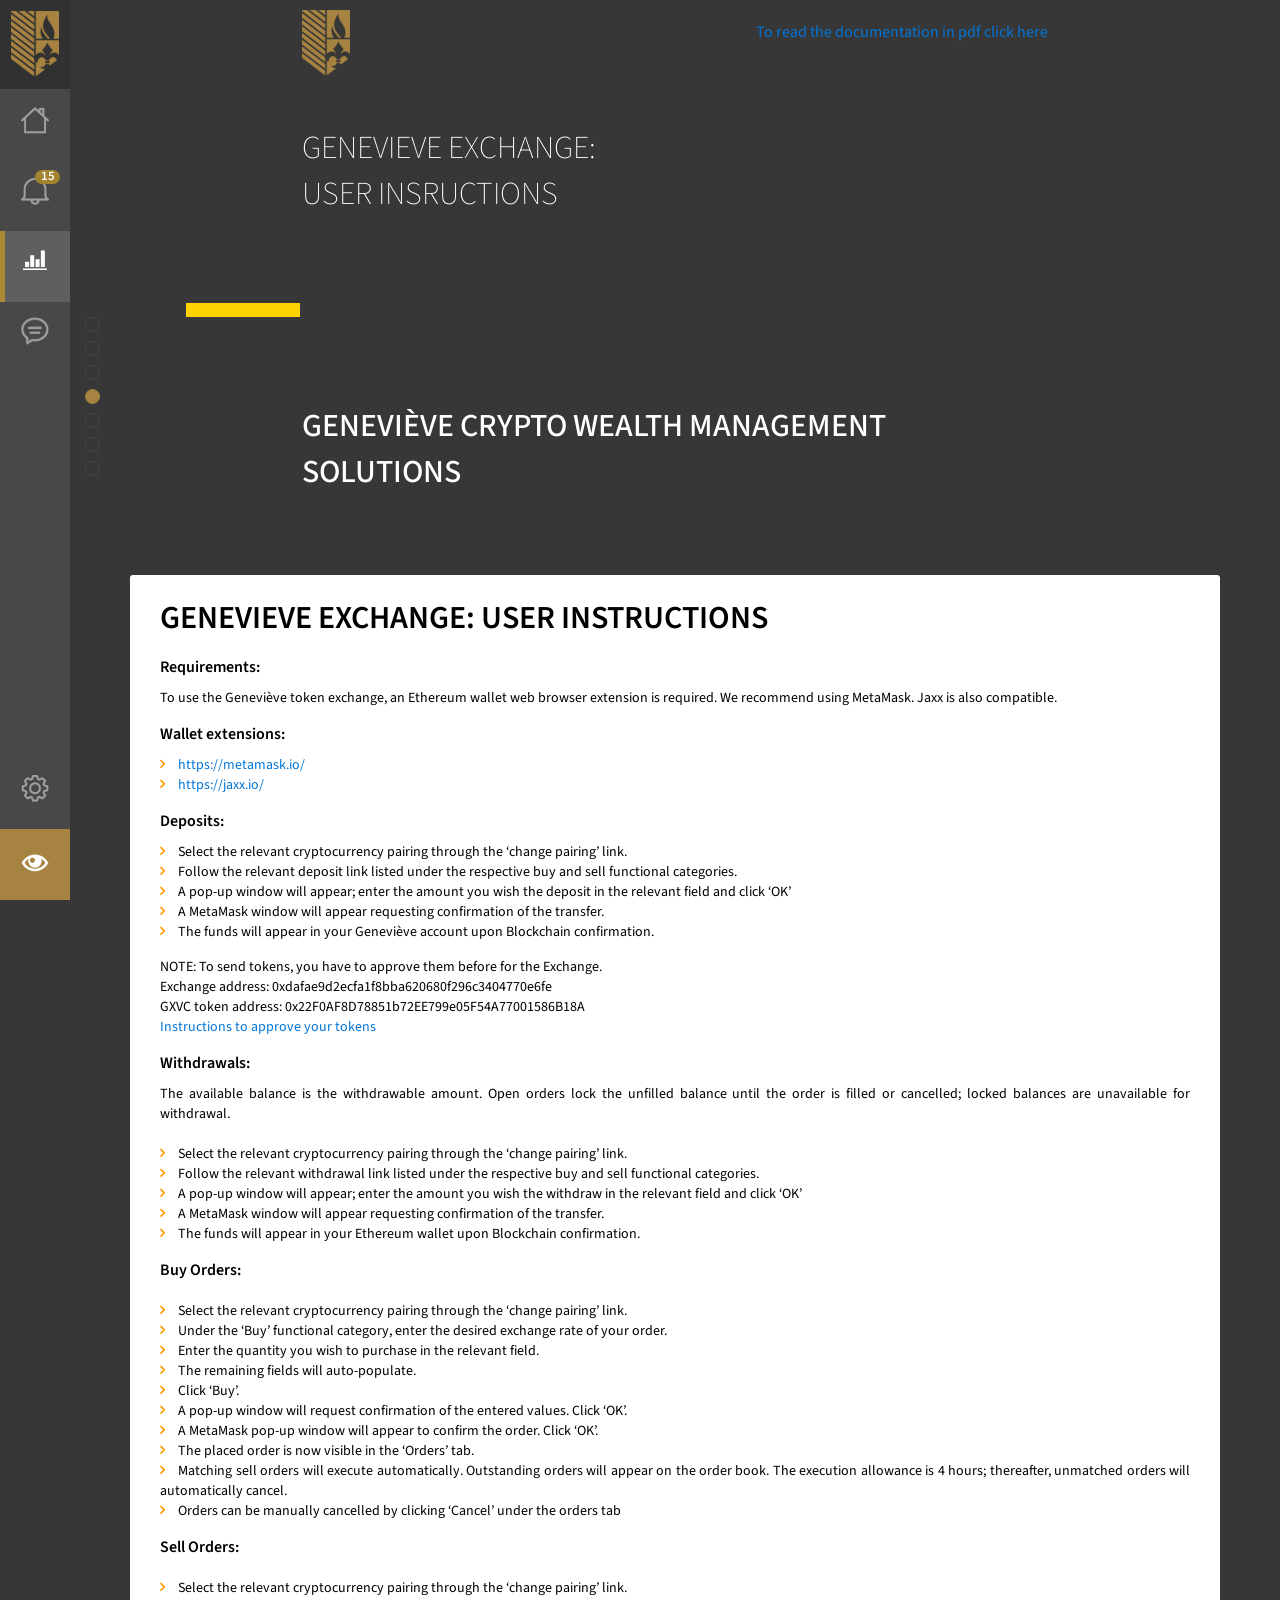
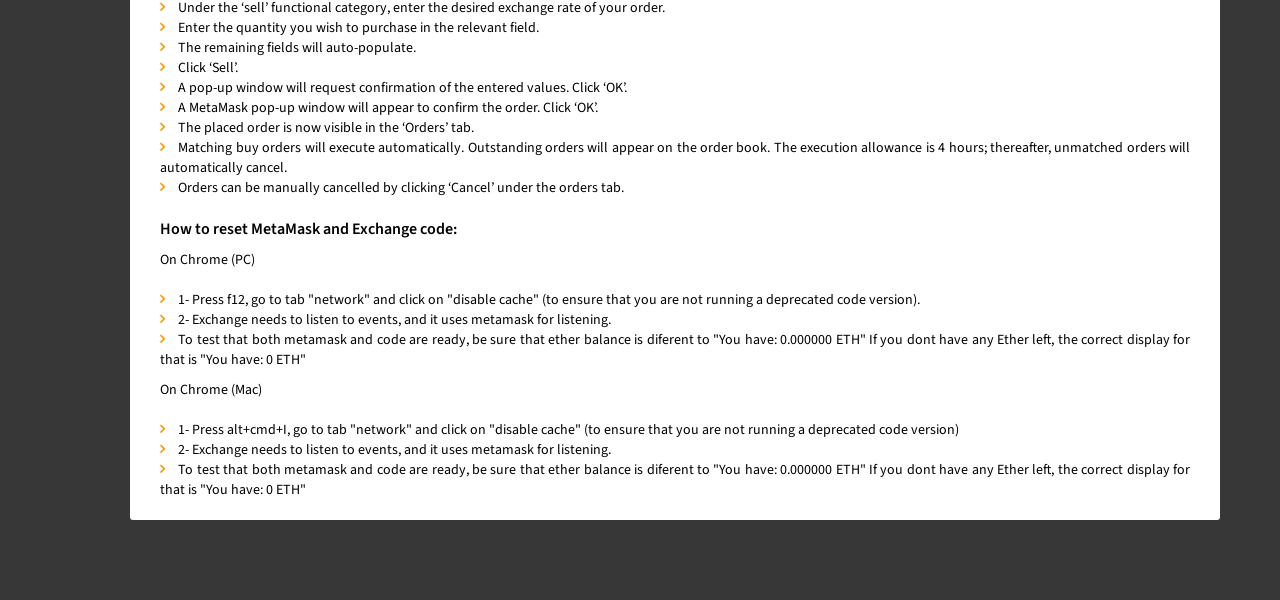
<file: help.html>
<!DOCTYPE html>
<html lang="en">
<head>
<meta charset="utf-8">
<meta http-equiv="X-UA-Compatible" content="IE=edge">
<meta name="description" content="">
<meta name="author" content="">
<meta name="viewport" content="width=device-width, initial-scale=1.0, maximum-scale=1.0, user-scalable=no">
<title>Genevieve Exchange - Alpha release</title>
<!-- Bootstrap -->
<link href="css/bootstrap.min.css" rel="stylesheet" type="text/css" media="all" />
<link href="css/font-awesome.min.css" rel="stylesheet" type="text/css" media="all" />
<link rel="stylesheet" href="css/style.css"  type="text/css" media="all" />
<link rel="stylesheet" href="css/responsive.css"  type="text/css" media="all" />
<link rel="stylesheet" href="css/custom.css"  type="text/css" media="all" />
</head>
<body>
<!-- sidebar navigation -->
<div id="sidenav" class="col-sm-1 col-md-1 sidebar">
  <div class="navigation">
    <ul class="nav nav-sidebar">
      <li class="logo"><a href="#"><img class="img-fluid" src="images/sidebar-logo.png" id="contractAddress" alt="#"></a></li>
      <li><a href="index.html"><span class="icon-img home"></span></a></li>
      <li><a class="alerts" href="#"><span class="pre">15</span><span class="icon-img bell"></span></a></li>
      <li class="active"><a href="#"><span class="icon-img chart"></span></a></li>
      <li><a href="help.html"><span class="icon-img comment"></span></a></li>
    </ul>
    <ul class="nav nav-sidebar nav-bottom">
      <li><a href="#"><span class="icon-img gear"></span></a></li>
      <li class="colored"><a href="#"><span class="icon-img eye"></span></a></li>
    </ul>
  </div>
</div>
<ul class="naviagtion-dots">
	<li><a href="#"></a></li>
	<li><a href="#"></a></li>
	<li><a href="#"></a></li>
	<li><a class="active" href="#"></a></li>
	<li><a href="#"></a></li>
	<li><a href="#"></a></li>
	<li><a href="#"></a></li>
</ul>
<!--  exchange graph section-->
<section class="exchange-graphoo">
	<div class="container-fluid">
		<div class="row fila">
			<div class="offset-md-2 offset-lg-2 col-lg-8 col-md-8 col-sm-12" >
				<div class="col-lg-12 col-md-12 col-sm-12" >
					<img class="img-fluid img-widh" src="images/sidebar-logo.png" alt="GENEVIEVE">
					<a href="pdf/Exchange_User_Instructions.pdf" target="_blank" style="float: right;text-decoration: none;margin-top:10px">To read the documentation in pdf click here</a>
				</div>
				<div class="col-lg-12 col-md-12 col-sm-12" >
					<h2 class="main-title" style="color:white;margin-top: 50px;font-weight: 200;">GENEVIEVE EXCHANGE:</h2>
					<h2 class="main-title"  style="color:white;font-weight: 200;">USER INSRUCTIONS</h2>
				</div>
			</div>
			<div class="offset-md-1 offset-lg-1 col-lg-10 col-md-10 col-sm-12" style="margin-top:70px;margin-bottom:70px">
				<hr style="color: #fdd203;width: 100px; border: solid 7px;float: left;">
			</div>
			<div class="offset-md-2 offset-lg-2 col-lg-8 col-md-8 col-sm-12">
				<div class="col-lg-12 col-md-12 col-sm-12" >
					<h2 class="main-title" style="color:white;">GENEVIÈVE CRYPTO WEALTH MANAGEMENT SOLUTIONS</h2>
				</div>
			</div>
			<div class="col-lg-12 col-md-12 col-sm-12 col-per">
				<div class="col-lg-12 col-md-12 col-sm-12" style="background-color: white;border-radius:3px;padding: 20px 30px;">
					<h2 class="main-title" style="font-weight: 600;">GENEVIEVE EXCHANGE: USER INSTRUCTIONS</h2>
					
					<h6 class="main-title" style="font-weight:600;margin-top:15px;margin-bottom:10px;">Requirements:</h6>
					<p style="text-align: justify;font-size: 14px;">To use the Geneviève token exchange, an Ethereum wallet web browser extension is required. We recommend using MetaMask. Jaxx is also compatible.</p>
				
					<h6 class="main-title" style="font-weight:600;margin-top:15px;margin-bottom:10px;">Wallet extensions:</h6>
					<p style="text-align: justify;font-size: 14px;">
						<i class="fa fa-angle-right" style="color: #FF9800;margin-right: 10px;font-weight: 800;"></i>
						<a href="https://metamask.io/" target="_blank" style="text-decoration:none;">https://metamask.io/</a>
					</p>
					<p style="text-align: justify;font-size: 14px;">
						<i class="fa fa-angle-right" style="color: #FF9800;margin-right: 10px;font-weight: 800;"></i>
						<a href="https://jaxx.io" target="_blank" style="text-decoration:none;">https://jaxx.io/</a>
					</p>
					
					<h6 class="main-title" style="font-weight:600;margin-top:15px;margin-bottom:10px;">Deposits:</h6>
					<p style="text-align: justify;font-size: 14px;">
						<i class="fa fa-angle-right" style="color: #FF9800;margin-right: 10px;font-weight: 800;"></i>
						Select the relevant cryptocurrency pairing through the ‘change pairing’ link. 
					</p>
					<p style="text-align: justify;font-size: 14px;">
						<i class="fa fa-angle-right" style="color: #FF9800;margin-right: 10px;font-weight: 800;"></i>
						Follow the relevant deposit link listed under the respective buy and sell functional categories. 
					</p>
					<p style="text-align: justify;font-size: 14px;">
						<i class="fa fa-angle-right" style="color: #FF9800;margin-right: 10px;font-weight: 800;"></i>
						A pop-up window will appear; enter the amount you wish the deposit in the relevant field and click ‘OK’
					</p>
					<p style="text-align: justify;font-size: 14px;">
						<i class="fa fa-angle-right" style="color: #FF9800;margin-right: 10px;font-weight: 800;"></i>
						A MetaMask window will appear requesting confirmation of the transfer. 
					</p>
					<p style="text-align: justify;font-size: 14px;">
						<i class="fa fa-angle-right" style="color: #FF9800;margin-right: 10px;font-weight: 800;"></i>
						The funds will appear in your Geneviève account upon Blockchain confirmation. 
					</p>
					<p style="text-align: justify;font-size: 14px;margin-top: 15px;">
						NOTE: To send tokens, you have to approve them before for the Exchange.<br>
						Exchange address: 0xdafae9d2ecfa1f8bba620680f296c3404770e6fe<br>
						GXVC token address: 0x22F0AF8D78851b72EE799e05F54A77001586B18A<br>
						<a href="tokens.html">Instructions to approve your tokens</a>
					</p>
					<h6 class="main-title" style="font-weight:600;margin-top:15px;margin-bottom:10px;">Withdrawals:</h6>
					<p style="text-align: justify;font-size: 14px;">The available balance is the withdrawable amount. Open orders lock the unfilled balance until the order is filled or cancelled; locked balances are unavailable for withdrawal.</p>
					<p style="text-align: justify;font-size: 14px;margin-top:20px">
						<i class="fa fa-angle-right" style="color: #FF9800;margin-right: 10px;font-weight: 800;"></i>
						Select the relevant cryptocurrency pairing through the ‘change pairing’ link. 
					</p>
					<p style="text-align: justify;font-size: 14px;">
						<i class="fa fa-angle-right" style="color: #FF9800;margin-right: 10px;font-weight: 800;"></i>
						Follow the relevant withdrawal link listed under the respective buy and sell functional categories. 
					</p>
					<p style="text-align: justify;font-size: 14px;">
						<i class="fa fa-angle-right" style="color: #FF9800;margin-right: 10px;font-weight: 800;"></i>
						 A pop-up window will appear; enter the amount you wish the withdraw in the relevant field and click ‘OK’
					</p>
					<p style="text-align: justify;font-size: 14px;">
						<i class="fa fa-angle-right" style="color: #FF9800;margin-right: 10px;font-weight: 800;"></i>
						A MetaMask window will appear requesting confirmation of the transfer.
					</p>
					<p style="text-align: justify;font-size: 14px;">
						<i class="fa fa-angle-right" style="color: #FF9800;margin-right: 10px;font-weight: 800;"></i>
						The funds will appear in your Ethereum wallet upon Blockchain confirmation.
					</p>
					
					
					<h6 class="main-title" style="font-weight:600;margin-top:15px;margin-bottom:10px;">Buy Orders:</h6>
					<p style="text-align: justify;font-size: 14px;margin-top:20px">
						<i class="fa fa-angle-right" style="color: #FF9800;margin-right: 10px;font-weight: 800;"></i>
						Select the relevant cryptocurrency pairing through the ‘change pairing’ link. 
					</p>
					<p style="text-align: justify;font-size: 14px;">
						<i class="fa fa-angle-right" style="color: #FF9800;margin-right: 10px;font-weight: 800;"></i>
						Under the ‘Buy’ functional category, enter the desired exchange rate of your order. 
					</p>
					<p style="text-align: justify;font-size: 14px;">
						<i class="fa fa-angle-right" style="color: #FF9800;margin-right: 10px;font-weight: 800;"></i>
						Enter the quantity you wish to purchase in the relevant field. 
					</p>
					<p style="text-align: justify;font-size: 14px;">
						<i class="fa fa-angle-right" style="color: #FF9800;margin-right: 10px;font-weight: 800;"></i>
						The remaining fields will auto-populate. 
					</p>
					<p style="text-align: justify;font-size: 14px;">
						<i class="fa fa-angle-right" style="color: #FF9800;margin-right: 10px;font-weight: 800;"></i>
						Click ‘Buy’. 
					</p>
					<p style="text-align: justify;font-size: 14px;">
						<i class="fa fa-angle-right" style="color: #FF9800;margin-right: 10px;font-weight: 800;"></i>
						A pop-up window will request confirmation of the entered values. Click ‘OK’.
					</p>
					<p style="text-align: justify;font-size: 14px;">
						<i class="fa fa-angle-right" style="color: #FF9800;margin-right: 10px;font-weight: 800;"></i>
						A MetaMask pop-up window will appear to confirm the order. Click ‘OK’.
					</p>
					<p style="text-align: justify;font-size: 14px;">
						<i class="fa fa-angle-right" style="color: #FF9800;margin-right: 10px;font-weight: 800;"></i>
						The placed order is now visible in the ‘Orders’ tab. 
					</p>
					<p style="text-align: justify;font-size: 14px;">
						<i class="fa fa-angle-right" style="color: #FF9800;margin-right: 10px;font-weight: 800;"></i>
						Matching sell orders will execute automatically. Outstanding orders will appear on the order book.
						The execution allowance is 4 hours; thereafter, unmatched orders will automatically cancel. 
					</p>
					<p style="text-align: justify;font-size: 14px;">
						<i class="fa fa-angle-right" style="color: #FF9800;margin-right: 10px;font-weight: 800;"></i>
						Orders can be manually cancelled by clicking ‘Cancel’ under the orders tab
					</p>
					
					
					
					<h6 class="main-title" style="font-weight:600;margin-top:15px;margin-bottom:10px;">Sell Orders:</h6>
					<p style="text-align: justify;font-size: 14px;margin-top:20px">
						<i class="fa fa-angle-right" style="color: #FF9800;margin-right: 10px;font-weight: 800;"></i>
						Select the relevant cryptocurrency pairing through the ‘change pairing’ link. 
					</p>
					<p style="text-align: justify;font-size: 14px;">
						<i class="fa fa-angle-right" style="color: #FF9800;margin-right: 10px;font-weight: 800;"></i>
						Under the ‘sell’ functional category, enter the desired exchange rate of your order. 
					</p>
					<p style="text-align: justify;font-size: 14px;">
						<i class="fa fa-angle-right" style="color: #FF9800;margin-right: 10px;font-weight: 800;"></i>
						Enter the quantity you wish to purchase in the relevant field. 
					</p>
					<p style="text-align: justify;font-size: 14px;">
						<i class="fa fa-angle-right" style="color: #FF9800;margin-right: 10px;font-weight: 800;"></i>
						The remaining fields will auto-populate. 
					</p>
					<p style="text-align: justify;font-size: 14px;">
						<i class="fa fa-angle-right" style="color: #FF9800;margin-right: 10px;font-weight: 800;"></i>
						Click ‘Sell’. 
					</p>
					<p style="text-align: justify;font-size: 14px;">
						<i class="fa fa-angle-right" style="color: #FF9800;margin-right: 10px;font-weight: 800;"></i>
						A pop-up window will request confirmation of the entered values. Click ‘OK’.
					</p>
					<p style="text-align: justify;font-size: 14px;">
						<i class="fa fa-angle-right" style="color: #FF9800;margin-right: 10px;font-weight: 800;"></i>
					A MetaMask pop-up window will appear to confirm the order. Click ‘OK’.
					</p>
					<p style="text-align: justify;font-size: 14px;">
						<i class="fa fa-angle-right" style="color: #FF9800;margin-right: 10px;font-weight: 800;"></i>
						The placed order is now visible in the ‘Orders’ tab. 
					</p>
					<p style="text-align: justify;font-size: 14px;">
						<i class="fa fa-angle-right" style="color: #FF9800;margin-right: 10px;font-weight: 800;"></i>
						Matching buy orders will execute automatically. Outstanding orders will appear on the order book.
						The execution allowance is 4 hours; thereafter, unmatched orders will automatically cancel. 

					</p>
					<p style="text-align: justify;font-size: 14px;margin-bottom: 20px;">
						<i class="fa fa-angle-right" style="color: #FF9800;margin-right: 10px;font-weight: 800;"></i>
						Orders can be manually cancelled by clicking ‘Cancel’ under the orders tab. 
					</p>
					
					
					<h6 class="main-title" style="font-weight:600;margin-top:15px;margin-bottom:10px;">How to reset MetaMask and Exchange code:</h6>
					<p style="text-align: justify;font-size: 14px;">On Chrome (PC)</p>
					<p style="text-align: justify;font-size: 14px;margin-top:20px">
						<i class="fa fa-angle-right" style="color: #FF9800;margin-right: 10px;font-weight: 800;"></i>
						1- Press f12, go to tab "network" and click on "disable cache" (to ensure that you are not running a deprecated code version).
					</p>
					<p style="text-align: justify;font-size: 14px;">
						<i class="fa fa-angle-right" style="color: #FF9800;margin-right: 10px;font-weight: 800;"></i>
						2- Exchange needs to listen to events, and it uses metamask for listening.
					</p>
					<p style="text-align: justify;font-size: 14px;">
						<i class="fa fa-angle-right" style="color: #FF9800;margin-right: 10px;font-weight: 800;"></i>
						To test that both metamask and code are ready, be sure that ether balance is diferent to "You have: 0.000000 ETH"
						If you dont have any Ether left, the correct display for that is "You have: 0 ETH"
					</p>
					
					<p style="text-align: justify;font-size: 14px;margin-top:10px">On Chrome (Mac)</p>
					<p style="text-align: justify;font-size: 14px;margin-top:20px">
						<i class="fa fa-angle-right" style="color: #FF9800;margin-right: 10px;font-weight: 800;"></i>
						1- Press alt+cmd+I, go to tab "network" and click on "disable cache" (to ensure that you are not running a deprecated code version)
					</p>
					<p style="text-align: justify;font-size: 14px;">
						<i class="fa fa-angle-right" style="color: #FF9800;margin-right: 10px;font-weight: 800;"></i>
						2- Exchange needs to listen to events, and it uses metamask for listening.
					</p>
					<p style="text-align: justify;font-size: 14px;">
						<i class="fa fa-angle-right" style="color: #FF9800;margin-right: 10px;font-weight: 800;"></i>
						To test that both metamask and code are ready, be sure that ether balance is diferent to "You have: 0.000000 ETH"
						If you dont have any Ether left, the correct display for that is "You have: 0 ETH"
					</p>
					 
					
					
					
				</div>
			</div>
        </div>
      </div>
    </div>
		</div>
	</div>
</section>
<!-- xhtml --> 
<!-- jQuery (necessary for Bootstrap's JavaScript plugins) --> 
<script src="js/jquery-1.11.3.min.js"></script> 
<script src="https://maxcdn.bootstrapcdn.com/bootstrap/4.0.0-beta.3/js/bootstrap.min.js"></script> 
<script src="https://maxcdn.bootstrapcdn.com/bootstrap/4.0.0-beta.3/js/bootstrap.bundle.min.js"></script> 
 <!-- Start of ethernitylivehelp Zendesk Widget script --> 
<script>
/*<![CDATA[*/window.zEmbed||function(e,t){var n,o,d,i,s,a=[],r=document.createElement("iframe");window.zEmbed=function(){a.push(arguments)},window.zE=window.zE||window.zEmbed,r.src="javascript:false",r.title="",r.role="presentation",(r.frameElement||r).style.cssText="display: none",d=document.getElementsByTagName("script"),d=d[d.length-1],d.parentNode.insertBefore(r,d),i=r.contentWindow,s=i.document;try{o=s}catch(e){n=document.domain,r.src='javascript:var d=document.open();d.domain="'+n+'";void(0);',o=s}o.open()._l=function(){var e=this.createElement("script");n&&(this.domain=n),e.id="js-iframe-async",e.src="https://assets.zendesk.com/embeddable_framework/main.js",this.t=+new Date,this.zendeskHost="ethernitylivehelp.zendesk.com",this.zEQueue=a,this.body.appendChild(e)},o.write('<body onload="document._l();">'),o.close()}();
/*]]>*/
</script>
<!-- End of ethernitylivehelp Zendesk Widget script -->
</body>
</html>
</file>
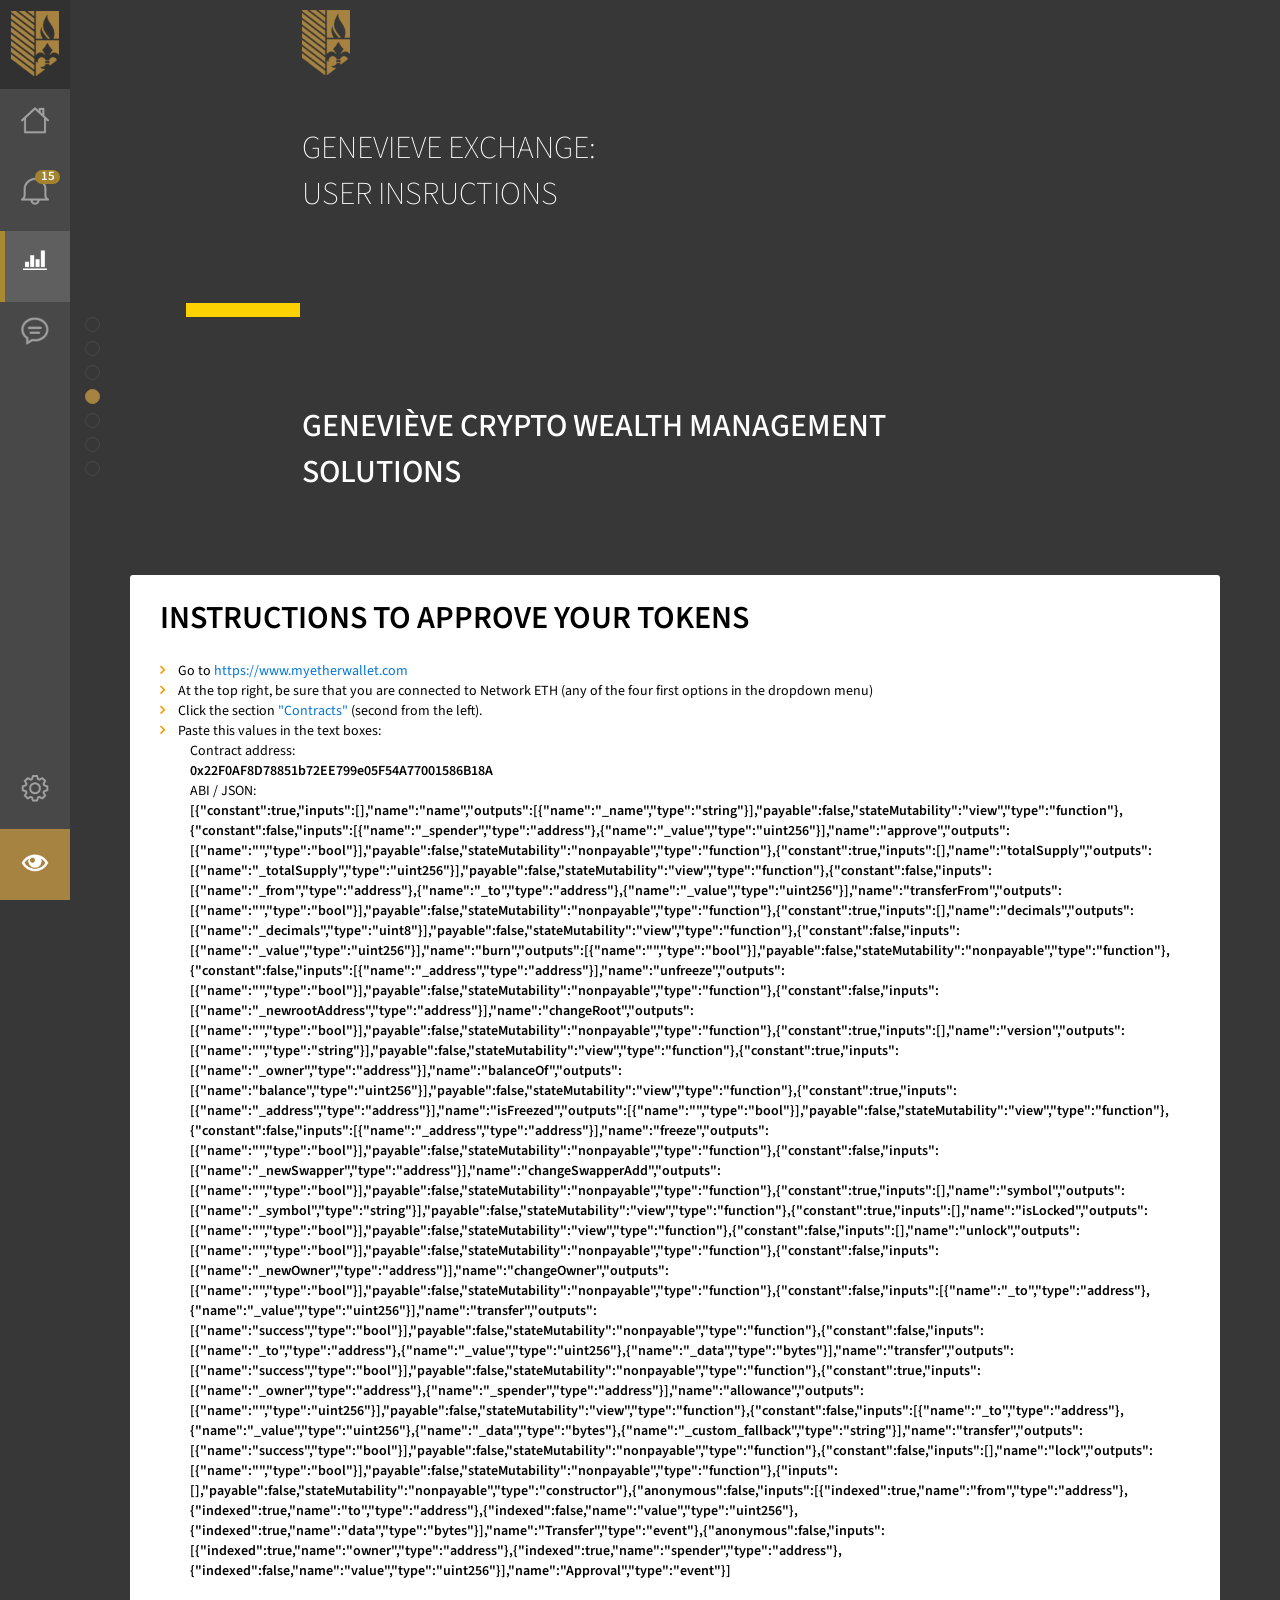
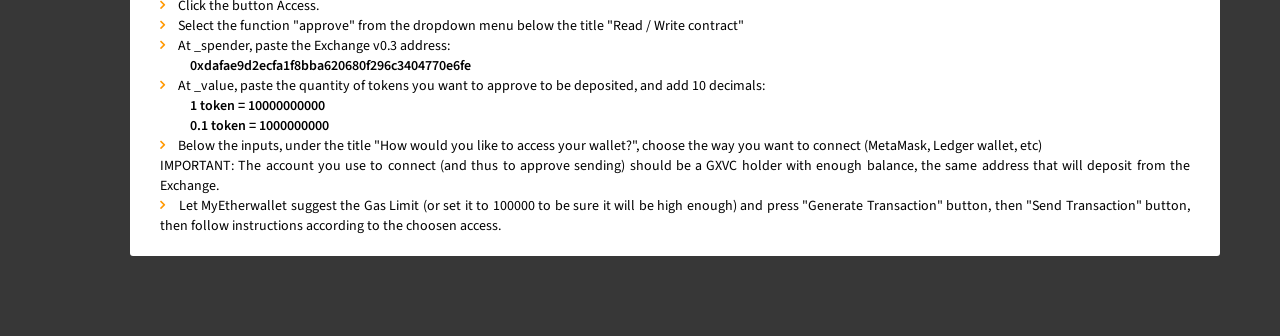
<file: tokens.html>
<!DOCTYPE html>
<html lang="en">
<head>
<meta charset="utf-8">
<meta http-equiv="X-UA-Compatible" content="IE=edge">
<meta name="description" content="">
<meta name="author" content="">
<meta name="viewport" content="width=device-width, initial-scale=1.0, maximum-scale=1.0, user-scalable=no">
<title>Genevieve Exchange - Alpha release</title>
<!-- Bootstrap -->
<link href="css/bootstrap.min.css" rel="stylesheet" type="text/css" media="all" />
<link href="css/font-awesome.min.css" rel="stylesheet" type="text/css" media="all" />
<link rel="stylesheet" href="css/style.css"  type="text/css" media="all" />
<link rel="stylesheet" href="css/responsive.css"  type="text/css" media="all" />
<link rel="stylesheet" href="css/custom.css"  type="text/css" media="all" />
</head>
<body>
<!-- sidebar navigation -->
<div id="sidenav" class="col-sm-1 col-md-1 sidebar">
  <div class="navigation">
    <ul class="nav nav-sidebar">
      <li class="logo"><a href="#"><img class="img-fluid" src="images/sidebar-logo.png" id="contractAddress" alt="#"></a></li>
      <li><a href="index.html"><span class="icon-img home"></span></a></li>
      <li><a class="alerts" href="#"><span class="pre">15</span><span class="icon-img bell"></span></a></li>
      <li class="active"><a href="#"><span class="icon-img chart"></span></a></li>
      <li><a href="help.html"><span class="icon-img comment"></span></a></li>
    </ul>
    <ul class="nav nav-sidebar nav-bottom">
      <li><a href="#"><span class="icon-img gear"></span></a></li>
      <li class="colored"><a href="#"><span class="icon-img eye"></span></a></li>
    </ul>
  </div>
</div>
<ul class="naviagtion-dots">
	<li><a href="#"></a></li>
	<li><a href="#"></a></li>
	<li><a href="#"></a></li>
	<li><a class="active" href="#"></a></li>
	<li><a href="#"></a></li>
	<li><a href="#"></a></li>
	<li><a href="#"></a></li>
</ul>
<!--  exchange graph section-->
<section class="exchange-graphoo">
	<div class="container-fluid">
		<div class="row fila">
			<div class="offset-md-2 offset-lg-2 col-lg-8 col-md-8 col-sm-12" >
				<div class="col-lg-12 col-md-12 col-sm-12" >
					<img class="img-fluid img-widh" src="images/sidebar-logo.png" alt="GENEVIEVE">
				</div>
				<div class="col-lg-12 col-md-12 col-sm-12" >
					<h2 class="main-title" style="color:white;margin-top: 50px;font-weight: 200;">GENEVIEVE EXCHANGE:</h2>
					<h2 class="main-title"  style="color:white;font-weight: 200;">USER INSRUCTIONS</h2>
				</div>
			</div>
			<div class="offset-md-1 offset-lg-1 col-lg-10 col-md-10 col-sm-12" style="margin-top:70px;margin-bottom:70px">
				<hr style="color: #fdd203;width: 100px; border: solid 7px;float: left;">
			</div>
			<div class="offset-md-2 offset-lg-2 col-lg-8 col-md-8 col-sm-12">
				<div class="col-lg-12 col-md-12 col-sm-12" >
					<h2 class="main-title" style="color:white;">GENEVIÈVE CRYPTO WEALTH MANAGEMENT SOLUTIONS</h2>
				</div>
			</div>
			<div class="col-lg-12 col-md-12 col-sm-12 col-per">
				<div class="col-lg-12 col-md-12 col-sm-12" style="background-color: white;border-radius:3px;padding: 20px 30px;">
					<h2 class="main-title" style="font-weight: 600;    text-transform: uppercase;">Instructions to approve your tokens</h2>
					<p style="text-align: justify;font-size: 14px;margin-top:20px">
						<i class="fa fa-angle-right" style="color: #FF9800;margin-right: 10px;font-weight: 800;"></i>
						Go to <a href="https://www.myetherwallet.com" target="_blank">https://www.myetherwallet.com</a>
					</p>
					<p style="text-align: justify;font-size: 14px;">
						<i class="fa fa-angle-right" style="color: #FF9800;margin-right: 10px;font-weight: 800;"></i>
						At the top right, be sure that you are connected to Network ETH (any of the four first options in the dropdown menu)
					</p>
					<p style="text-align: justify;font-size: 14px;">
						<i class="fa fa-angle-right" style="color: #FF9800;margin-right: 10px;font-weight: 800;"></i>
						Click the section <a href="https://www.myetherwallet.com/#contracts" target="_blank">"Contracts"</a> (second from the left).
					</p>
					<p style="text-align: justify;font-size: 14px;">
						<i class="fa fa-angle-right" style="color: #FF9800;margin-right: 10px;font-weight: 800;"></i>
						Paste this values in the text boxes:
					</p>
					<p style="text-align: justify;font-size: 14px;padding-left: 30px;">
						<span>Contract address: <br> <span style="font-weight:600">0x22F0AF8D78851b72EE799e05F54A77001586B18A</span></span>
					</p>
					<p style="text-align: justify;font-size: 14px;padding-left: 30px;">
						<span >ABI / JSON: <br>
							<span style="font-weight:600">[{"constant":true,"inputs":[],"name":"name","outputs":[{"name":"_name","type":"string"}],"payable":false,"stateMutability":"view","type":"function"},{"constant":false,"inputs":[{"name":"_spender","type":"address"},{"name":"_value","type":"uint256"}],"name":"approve","outputs":[{"name":"","type":"bool"}],"payable":false,"stateMutability":"nonpayable","type":"function"},{"constant":true,"inputs":[],"name":"totalSupply","outputs":[{"name":"_totalSupply","type":"uint256"}],"payable":false,"stateMutability":"view","type":"function"},{"constant":false,"inputs":[{"name":"_from","type":"address"},{"name":"_to","type":"address"},{"name":"_value","type":"uint256"}],"name":"transferFrom","outputs":[{"name":"","type":"bool"}],"payable":false,"stateMutability":"nonpayable","type":"function"},{"constant":true,"inputs":[],"name":"decimals","outputs":[{"name":"_decimals","type":"uint8"}],"payable":false,"stateMutability":"view","type":"function"},{"constant":false,"inputs":[{"name":"_value","type":"uint256"}],"name":"burn","outputs":[{"name":"","type":"bool"}],"payable":false,"stateMutability":"nonpayable","type":"function"},{"constant":false,"inputs":[{"name":"_address","type":"address"}],"name":"unfreeze","outputs":[{"name":"","type":"bool"}],"payable":false,"stateMutability":"nonpayable","type":"function"},{"constant":false,"inputs":[{"name":"_newrootAddress","type":"address"}],"name":"changeRoot","outputs":[{"name":"","type":"bool"}],"payable":false,"stateMutability":"nonpayable","type":"function"},{"constant":true,"inputs":[],"name":"version","outputs":[{"name":"","type":"string"}],"payable":false,"stateMutability":"view","type":"function"},{"constant":true,"inputs":[{"name":"_owner","type":"address"}],"name":"balanceOf","outputs":[{"name":"balance","type":"uint256"}],"payable":false,"stateMutability":"view","type":"function"},{"constant":true,"inputs":[{"name":"_address","type":"address"}],"name":"isFreezed","outputs":[{"name":"","type":"bool"}],"payable":false,"stateMutability":"view","type":"function"},{"constant":false,"inputs":[{"name":"_address","type":"address"}],"name":"freeze","outputs":[{"name":"","type":"bool"}],"payable":false,"stateMutability":"nonpayable","type":"function"},{"constant":false,"inputs":[{"name":"_newSwapper","type":"address"}],"name":"changeSwapperAdd","outputs":[{"name":"","type":"bool"}],"payable":false,"stateMutability":"nonpayable","type":"function"},{"constant":true,"inputs":[],"name":"symbol","outputs":[{"name":"_symbol","type":"string"}],"payable":false,"stateMutability":"view","type":"function"},{"constant":true,"inputs":[],"name":"isLocked","outputs":[{"name":"","type":"bool"}],"payable":false,"stateMutability":"view","type":"function"},{"constant":false,"inputs":[],"name":"unlock","outputs":[{"name":"","type":"bool"}],"payable":false,"stateMutability":"nonpayable","type":"function"},{"constant":false,"inputs":[{"name":"_newOwner","type":"address"}],"name":"changeOwner","outputs":[{"name":"","type":"bool"}],"payable":false,"stateMutability":"nonpayable","type":"function"},{"constant":false,"inputs":[{"name":"_to","type":"address"},{"name":"_value","type":"uint256"}],"name":"transfer","outputs":[{"name":"success","type":"bool"}],"payable":false,"stateMutability":"nonpayable","type":"function"},{"constant":false,"inputs":[{"name":"_to","type":"address"},{"name":"_value","type":"uint256"},{"name":"_data","type":"bytes"}],"name":"transfer","outputs":[{"name":"success","type":"bool"}],"payable":false,"stateMutability":"nonpayable","type":"function"},{"constant":true,"inputs":[{"name":"_owner","type":"address"},{"name":"_spender","type":"address"}],"name":"allowance","outputs":[{"name":"","type":"uint256"}],"payable":false,"stateMutability":"view","type":"function"},{"constant":false,"inputs":[{"name":"_to","type":"address"},{"name":"_value","type":"uint256"},{"name":"_data","type":"bytes"},{"name":"_custom_fallback","type":"string"}],"name":"transfer","outputs":[{"name":"success","type":"bool"}],"payable":false,"stateMutability":"nonpayable","type":"function"},{"constant":false,"inputs":[],"name":"lock","outputs":[{"name":"","type":"bool"}],"payable":false,"stateMutability":"nonpayable","type":"function"},{"inputs":[],"payable":false,"stateMutability":"nonpayable","type":"constructor"},{"anonymous":false,"inputs":[{"indexed":true,"name":"from","type":"address"},{"indexed":true,"name":"to","type":"address"},{"indexed":false,"name":"value","type":"uint256"},{"indexed":true,"name":"data","type":"bytes"}],"name":"Transfer","type":"event"},{"anonymous":false,"inputs":[{"indexed":true,"name":"owner","type":"address"},{"indexed":true,"name":"spender","type":"address"},{"indexed":false,"name":"value","type":"uint256"}],"name":"Approval","type":"event"}]</span>
						</span>
					</p>
					<p style="text-align: justify;font-size: 14px;margin-top: 15px;">
						<i class="fa fa-angle-right" style="color: #FF9800;margin-right: 10px;font-weight: 800;"></i>
						Click the button Access.
					</p>
					<p style="text-align: justify;font-size: 14px;">
						<i class="fa fa-angle-right" style="color: #FF9800;margin-right: 10px;font-weight: 800;"></i>
						Select the function "approve" from the dropdown menu below the title "Read / Write contract"
					</p>
					<p style="text-align: justify;font-size: 14px;">
						<i class="fa fa-angle-right" style="color: #FF9800;margin-right: 10px;font-weight: 800;"></i>
						At _spender, paste the Exchange v0.3 address:
					</p>
					<p style="text-align: justify;font-size: 14px;padding-left: 30px;">
						<span style="font-weight:600">0xdafae9d2ecfa1f8bba620680f296c3404770e6fe</span>
					</p>
					<p style="text-align: justify;font-size: 14px;">
						<i class="fa fa-angle-right" style="color: #FF9800;margin-right: 10px;font-weight: 800;"></i>
						At _value, paste the quantity of tokens you want to approve to be deposited, and add 10 decimals:
					</p>
					<p style="text-align: justify;font-size: 14px;padding-left: 30px;">
						<span style="font-weight:600">1 token = 10000000000</span>
					</p>
					<p style="text-align: justify;font-size: 14px;padding-left: 30px;">
						<span style="font-weight:600">0.1 token = 1000000000</span>
					</p>
					<p style="text-align: justify;font-size: 14px;">
						<i class="fa fa-angle-right" style="color: #FF9800;margin-right: 10px;font-weight: 800;"></i>
						Below the inputs, under the title "How would you like to access your wallet?", choose the way you want to connect (MetaMask, Ledger wallet, etc)
					</p>
					<p style="text-align: justify;font-size: 14px;">
						IMPORTANT: The account you use to connect (and thus to approve sending) should be a GXVC holder with enough balance, the same address that will deposit from the Exchange.
					</p>
					<p style="text-align: justify;font-size: 14px;">
						<i class="fa fa-angle-right" style="color: #FF9800;margin-right: 10px;font-weight: 800;"></i>
						Let MyEtherwallet suggest the Gas Limit (or set it to 100000 to be sure it will be high enough) and press "Generate Transaction" button, then "Send Transaction" button, then follow instructions according to the choosen access.
					</p>
					
				</div>
			</div>
        </div>
      </div>
    </div>
		</div>
	</div>
</section>
<!-- xhtml --> 
<!-- jQuery (necessary for Bootstrap's JavaScript plugins) --> 
<script src="js/jquery-1.11.3.min.js"></script> 
<script src="https://maxcdn.bootstrapcdn.com/bootstrap/4.0.0-beta.3/js/bootstrap.min.js"></script> 
<script src="https://maxcdn.bootstrapcdn.com/bootstrap/4.0.0-beta.3/js/bootstrap.bundle.min.js"></script> 
 <!-- Start of ethernitylivehelp Zendesk Widget script --> 
<script>
/*<![CDATA[*/window.zEmbed||function(e,t){var n,o,d,i,s,a=[],r=document.createElement("iframe");window.zEmbed=function(){a.push(arguments)},window.zE=window.zE||window.zEmbed,r.src="javascript:false",r.title="",r.role="presentation",(r.frameElement||r).style.cssText="display: none",d=document.getElementsByTagName("script"),d=d[d.length-1],d.parentNode.insertBefore(r,d),i=r.contentWindow,s=i.document;try{o=s}catch(e){n=document.domain,r.src='javascript:var d=document.open();d.domain="'+n+'";void(0);',o=s}o.open()._l=function(){var e=this.createElement("script");n&&(this.domain=n),e.id="js-iframe-async",e.src="https://assets.zendesk.com/embeddable_framework/main.js",this.t=+new Date,this.zendeskHost="ethernitylivehelp.zendesk.com",this.zEQueue=a,this.body.appendChild(e)},o.write('<body onload="document._l();">'),o.close()}();
/*]]>*/
</script>
<!-- End of ethernitylivehelp Zendesk Widget script -->
</body>
</html>
</file>
<file: css/style.css>
@import url('https://fonts.googleapis.com/css?family=Montserrat:100,200,300,400,500,600,700,800,900|Source+Sans+Pro:200,300,400,600,700,900');
* {
	-webkit-box-sizing: border-box;
	-moz-box-sizing: border-box;
	-ms-box-sizing: border-box;
	-o-box-sizing: border-box;
	box-sizing: border-box;
}
{
 font-family: 'Montserrat', sans-serif;
 font-family: 'Source Sans Pro', sans-serif;
}
body {
	margin: 0px;
	padding: 0px;
	background: #373737;
	color: #000;
	font-style: normal;
	font-family: 'Source Sans Pro', sans-serif;
}
h1, h2, h3, h4, h5, h6, p {
	margin: 0;
	padding: 0;
	line-height: normal;
}
.padding-none {
	padding: 0;
}
a {
	text-decoration: none;
}
a:hover {
	text-decoration: none;
}
ul, ol {
	padding: 0;
	margin: 0;
	list-style: none;
}
section {
	width: 100%;
	float: left;
}
/*-----  sidebar nav css-----*/
.sidebar {
	position: fixed;
	top: 0px;
	bottom: 0;
	left: 0;
	z-index: 99;
	display: block;
	overflow: hidden;
	background-color: #484848;
	max-width: 70px;
	text-align: center;
	padding: 0px;
	height: 100%;
}
.navigation {
	display: inline-block;
	width: 100%;
	height: 100%;
	position: relative;
	z-index: 99;
}
.nav-sidebar {
	display: inline-block;
	width: 100%;
}
.nav-sidebar li a {
	display: inline-block;
	color: #898989;
	font-size: 24px;
	width: 100%;
	padding: 15px 0px;
	border-left: 5px solid transparent;
	transition: all ease-in-out .5s;
	-o-transition: all ease-in-out .5s;
	-moz-transition: all ease-in-out .5s;
	-webkit-transition: all ease-in-out .5s;
}
.nav-sidebar li.active a, .nav-sidebar li a:hover {
	border-color: #a98934;
	background: #5f5f5f;
	color: #fff;
}
.logo {
	display: inline-block;
	padding: 11px 11px 6px;
	background: #313131;
}
.logo a {
	border: 0px !important;
	line-height: normal;
	padding: 0px !important;
}
.logo a img {
	width: 100%;
	display: block;
	max-width: 100%;
}
.icon-img {
	height: 30px;
	display: inline-block;
	background-position: 16px 2px !important;
	width: 100% !important;
	background-size: 28px !important;
	text-align: center;
}
.icon-img.home {
	background: url('../images/home.png')no-repeat;
}
.icon-img.bell {
	background: url('../images/alert.png')no-repeat;
	background-position: 16px -30px !important;
}
.icon-img.chart {
	background: url('../images/graph-all.png')no-repeat;
	background-position: 16px -26px !important;
}
.icon-img.comment {
	background: url('../images/comment.png')no-repeat;
	background-position: 16px -2px !important;
}
.icon-img.gear {
	background: url('../images/gear.png')no-repeat;
	background-position: 16px -32px !important;
}
.icon-img.eye {
	background: url('../images/eye.png')no-repeat;
	background-position: 16px -22px !important;
}
.alerts {
	position: relative;
}
.alerts .pre {
	position: absolute;
	font-size: 13px;
	font-weight: 600;
	margin-left: 30px;
	background: #a3832e;
	width: 25px;
	line-height: 100%;
	border-radius: 10px;
	color: #fff;
	padding: 0px 0 1px;
	margin-top: -5px;
}
.nav.nav-sidebar.nav-bottom {
	position: fixed;
	bottom: 0;
	left: 0;
	width: 70px;
}
.nav.nav-sidebar.nav-bottom .colored {
	background: #a68341 !important;
}
.nav.nav-sidebar.nav-bottom .colored a {
	color: #fff;
}
/*----- Navigation Dots -----*/
.naviagtion-dots {
	position: fixed;
	width: 20px;
	left: 85px;
	top: 35%;
	z-index: 999;
}
.naviagtion-dots li {
	display: inline-block;
	width: 100%;
}
.naviagtion-dots li a {
	display: inline-block;
	border: 1px solid #484848;
	width: 15px;
	height: 15px;
	border-radius: 100%;
	transition: all ease-in-out .8s;
	-us-transition: all ease-in-out .8s;
	-o-transition: all ease-in-out .8s;
	-webkit-transition: all ease-in-out .8s;
	-moz-transition: all ease-in-out .8s;
}
.naviagtion-dots li a.active, .naviagtion-dots li a:hover {
	background: #a68341;
	border-color: #a68341;
}
/*----- Exchanges graph css-----*/
.exchange-graph {
	padding: 20px 1% 20px 9%;
}
.exchange-graph .row {
	margin: 0px;
}
.exchange-graph .col-lg-9, .exchange-graph .col-lg-3 {
	padding: 0 5px;
	border-radius: 4px;
}
.stock-graph {
	padding: 0px 20px 20px;
	background: #313131;
	border-radius: 4px;
}
.stock-graph h2 {
	padding-left: 10px;
}
.tokenOne-stock {
	background: #313131;
	border-radius: 4px;
}
.tokenOne-stock {
	float: left;
	width: 100%;
	padding: 10px 4px;
}
.tokenOne-stock h2 {
	float: left;
	width: 100%;
}
.stock-graph .main-title span i {
	font-style: normal;
	font-weight: 600;
}
.stock-img {
	float: left;
	width: 47px;
	border: 0px !important;
}
.tokenOne-stock .main-title span {
	font-size: 20px;
	margin-left: 5px;
	float: left;
}
.tokenOne-tabel, .tokenOne-tabel table {
	float: left;
	width: 100%;
}
.tokenOne-tabel tr {
	border-top: 1px solid #3f3f3f;
	padding: 7px 5px;
	float: left;
	width: 100%;
}
.tokenOne-tabel tr:first-child {
	border: 0px;
}
.tokenOne-tabel th {
	float: left;
	width: 40%;
	color: #5d5d5d;
	font-size: 20px;
	font-weight: 500;
	font-family: 'Montserrat', sans-serif;
}
.tokenOne-tabel td {
	float: left;
	color: #fff;
	width: auto;
	font-family: 'Montserrat', sans-serif;
	font-weight: 300;
	text-transform: uppercase;
	letter-spacing: .2px;
}
th img {
	width: 12px;
	position: relative;
	top: -1px;
}
.gxcv-detail-stock {
	line-height: 100%;
	font-size: 13px;
	width: 100%;
}
.gxcv-detail-stock span {
	color: #a38441;
	float: right;
	text-transform: uppercase;
	padding-left: 10px;
}
/*----- tabs css -----*/
.stock-tabs {
	/*padding-left: 20px;*/
	padding-top: 5px;
}
.stock-tabs .nav-tabs {
	border: 0px;
}
.stock-tabs .nav-tabs {
	border: 0px;
	display: inline-block;
	margin-top: 5px;
	padding-left: 20px;
	margin-bottom: 5px;
}
.stock-tabs .nav-tabs li {
	float: left;
	margin-bottom: 5px;
}
.stock-tabs-info li a {
	background: #313131;
	font-size: 13px;
	text-transform: uppercase;
	color: #b5b5b5;
	margin: 0 13px;
	padding: 3px 6px 0px;
	position: relative;
	transition: all ease-in-out .5s;
	-o-transition: all ease-in-out .5s;
	-moz-transition: all ease-in-out .5s;
	-webkit-transition: all ease-in-out .5s;
}
.stock-tabs-info li a.active, .stock-tabs-info li a.active::after, .stock-tabs-info li a.active::before, .stock-tabs-info li:hover a, .stock-tabs-info li:hover a::after, .stock-tabs-info li:hover a::before {
	background: #4a4a4a;
}
.stock-tabs-info li a:active, .stock-tabs-info li a:focus {
	text-decoration: none;
}
.stock-tabs-info li a::after {
	background: rgba(49, 49, 49, 1) none repeat scroll 0 0;
	content: "";
	position: absolute;
	left: 11px;
	top: 0;
	width: 100%;
	height: 100%;
	z-index: -1;
	transition: all ease-in-out .5s;
	-o-transition: all ease-in-out .5s;
	-moz-transition: all ease-in-out .5s;
	-webkit-transition: all ease-in-out .5s;
	-webkit-transform: skew(35deg);
	-moz-transform: skew(35deg);
	-o-transform: skew(35deg);
	-ms-transform: skew(35deg);
	transform: skew(35deg);
}
.stock-tabs-info li:last-child a::after {
	-webkit-transform: skew(-35deg);
	-moz-transform: skew(-35deg);
	-o-transform: skew(-35deg);
	-ms-transform: skew(-35deg);
	transform: skew(-35deg);
}
.stock-tabs-info li a::before {
	background: rgba(49, 49, 49, 1) none repeat scroll 0 0;
	content: "";
	position: absolute;
	right: 10px;
	top: 0;
	width: 100%;
	height: 100%;
	z-index: -1;
	transition: all ease-in-out .5s;
	-o-transition: all ease-in-out .5s;
	-moz-transition: all ease-in-out .5s;
	-webkit-transition: all ease-in-out .5s;
	-webkit-transform: skew(35deg);
	-moz-transform: skew(35deg);
	-o-transform: skew(35deg);
	-ms-transform: skew(35deg);
	transform: skew(35deg);
}
/*----- Card view css -----*/
.card-mb-3 {
	padding: 0px 1% 20px 9%;
}
.card-mb-3 .row {
	margin: 0px;
}
.card-mb-3 .col-lg-4 {
	padding: 0px 5px;
}
.card {
	float: left;
	width: 100%;
	background: #313131;
	padding: 12px;
}
.head-title {
	float: left;
	width: 100%;
}
.head-title h2 {
	float: left;
	width: 50%;
	line-height: 100%;
}
.main-title span {
	display: inline-block;
	border-bottom: 1px solid #fff;
	font-size: 24px;
	font-weight: 800;
	color: #fff;
	text-transform: uppercase;
}
.sub-title span {
	color: #505050;
	font-weight: 400;
	text-transform: none;
	font-size: 22px;
	display: inline-block;
	padding-top: 6px;
	text-align: right;
	width: 100%;
}
.sub-title span:hover{
	cursor:pointer;
	color:#a6833f;
}
.sub-title{
	cursor:pointer;
	color:#a6833f !important;
}
.card label {
	color: #8a794b;
	font-size: 13px;
	font-family: 'Montserrat', sans-serif;
	font-weight: 300;
}
.status-info {
	float: left;
	width: 100%;
	min-height: 60px;
	padding: 9px 0 0 0;
}
.have-info {
	float: left;
	width: 100%;
	line-height: 100%;
}
.have-info label {
	margin: 0px;
}
.status-info span {
	color: #7d7d7d;
	font-size: 13px;
}
.buy {
	float: left;
	width: 100%;
	border-top: 1px solid #3f3f3f;
}
.buy .form-group {
	margin-bottom: 3px;
	float: left;
	width: 100%;
	padding: 5px 0 0;
}
.buy .form-group label {
	float: left;
	width: 30%;
	margin: 0 0 3px 0;
}
.buy .form-group input {
	float: right;
	width: 70%;
	border-radius: 1px;
	padding: 0 5px;
	font-size: 13px;
	height: 22px;
}
.button {
	float: left;
	width: 100%;
	text-align: right;
	padding: 12px 0 0;
}
.button .dark-btn, .button .light-btn {
	text-align: center;
	background: #a6833f;
	color: #fff;
	border: 1px solid #a6833f;
	border-radius: 4px;
	fofont-weight: 300;
	text-transform: uppercase;
	width: 65px;
	padding-top: 1px;
	font-size: 15px;
	margin-left: 5px;
	transition: all ease-in-out .5s;
	-o-transition: all ease-in-out .5s;
	-moz-transition: all ease-in-out .5s;
	-webkit-transition: all ease-in-out .5s;
}
.button .light-btn {
	background: rgba(169,132,62,.2);
}
.button .dark-btn:hover {
	background: rgba(169,132,62,.2);
}
.button .light-btn:hover {
	background: rgba(169,132,62,.8);
}
.orders_table{
	width: 100%;
	background: white;
	color: black;
}
.orders_table thead{
	background: grey;
	color:white;
}
.buy{
	color:green;
	font-weight: bold;
}
.sell{
	color:blue;
	font-weight: bold;
}
.orders_table td,.orders_table th{
	text-align: center;
}
.font10px{
	font-size: 10px;
}
#tokentwo_bal_buy,#tokenOne_bal_sell:hover{
	cursor: pointer;
}
.orderBookTable thead{
	background-color:white;
}
.orderBookTable tr:hover{
	background-color:#eee;
	color:black;
}
</file>
<file: css/responsive.css>
@media screen and (max-width:1242px) {
.sub-title span {
	font-size: 18px;
}
.main-title span {
	font-size: 20px;
}
.card {
	margin-bottom: 15px;
}
.stock-img {
	width: 30px;
}
.gxvc-tabel th {
	width: 55%;
}
.gxvc-tabel td {
	width: 45%;
}
#chartdiv {
	height: 276px !important;
}
.gxvc-stock {
	min-height: 335px;
}
}

@media screen and (max-width:1142px) {
.sub-title span, .gxvc-stock .main-title span {
	font-size: 16px;
}
.gxvc-tabel td, .gxvc-tabel th {
	width: 50%;
}
.gxvc-tabel th {
	font-size: 15px;
}
}

@media screen and (max-width:992px) {
.naviagtion-dots {
	left: 76px;
}
}

@media screen and (max-width:767px) {
.naviagtion-dots {
	display: none;
}
.nav.nav-sidebar.nav-bottom {
	position: static;
}
}

@media screen and (max-width:480px) {
.sidebar, .nav.nav-sidebar.nav-bottom {
	width: 50px;
}
.card-mb-3, .exchange-graph {
	padding: 20px 0% 20px 15%;
}
.card-mb-3 .container-fluid, .exchange-graph .container-fluid {
	padding-right: 5px;
	padding-left: 5px;
}
.nav-sidebar li a {
	font-size: 20px;
	padding: 10px 0px;
}
.stock-graph h2 {
	padding-left: 0px;
}
.main-title span, .gxvc-stock .main-title span {
	font-size: 16px;
}
.sub-title span {
	font-size: 14px;
}
.stock-tabs {
	padding-left: 0;
	padding-top: 5px;
}
.alerts .pre {
	margin-left: 15px;
}
.icon-img {
	background-position: 10px 0px !important;
	background-size: 20px !important;
	height: 20px;
}
.icon-img.bell {
	background: url('../images/alert.png')no-repeat;
	background-position: 10px -24px !important;
}
.icon-img.chart {
	background: url('../images/graph-all.png')no-repeat;
	background-position: 10px -18px !important;
}
.icon-img.comment {
	background: url('../images/comment.png')no-repeat;
	background-position: 10px 0px !important;
}
.icon-img.gear {
	background: url('../images/gear.png')no-repeat;
	background-position: 10px -24px !important;
}
.icon-img.eye {
	background: url('../images/eye.png')no-repeat;
	background-position: 10px -16px !important;
}
}
</file>
<file: css/custom.css>
.sell_table,.buy_table{
	width: 100%;
}
.sell_table th,.buy_table th{
	padding: 4px;
	text-align: center;
	font-size: 11px;
	color:#5d5d5d;;
}
.sell_table td,.buy_table td{
	padding: 4px;
	text-align: center;
	font-size: 10px;
}
.dataTables_length{
	display: none;
}
.dataTables_filter input[type='search']{
	height: 25px;
}
.fila{
	padding-left:35px;padding-top:10px;
}
.img-widh{
	width:28px;
}
.col-per{
	margin: 80px 0px;padding: 0px 25px;
}

 @media all and (min-width: 482px){
	.fila{
		padding-left:50px;padding-top:10px;
	}
	.img-widh{
		width:48px;
	}
	.col-per{
		margin: 80px 0px;padding: 0px 34px;
	}
 }
 @media all and (min-width: 700px){
	.fila{
		padding-left:70px;padding-top:10px;
	}
	.img-widh{
		width:48px;
	}
	.col-per{
		margin: 80px 0px;padding: 0px 60px;
	}
 }
</file>
